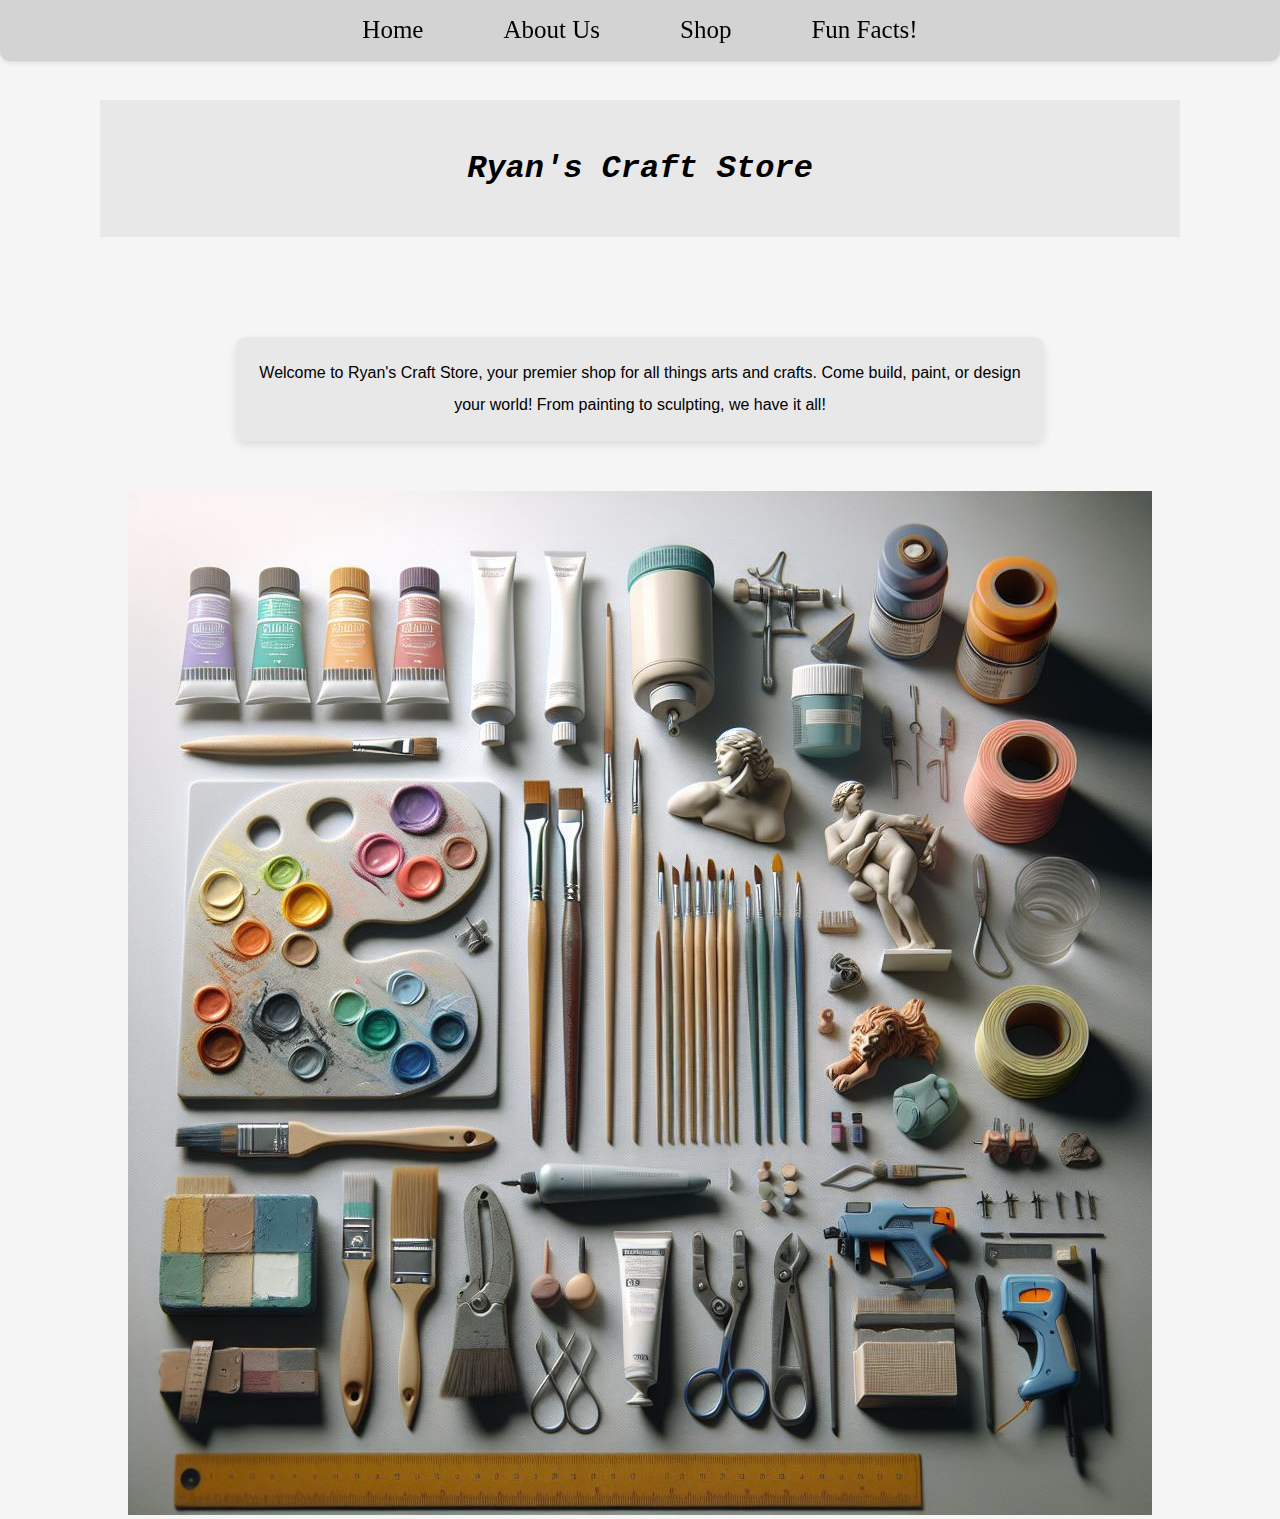
<file: index.html>
<!DOCTYPE html>
<!--
Description: Craft Store Homepage
Author: Ryan Shackleton
Course: ISM6225
Semester: Summer 2025
-->
<html>
<head>
    <title>Ryan's Craft Store Homepage</title>
    <link rel="stylesheet" href="css/maindesign.css">
</head>

<body>
    <nav class="navbar">
        <ul>
            <li><a href="index.html">Home</a></li>
            <li><a href="aboutus.html">About Us</a></li>
            <li><a href="ordermanagement.html">Shop</a></li>
            <li><a href="dataanalytics.html">Fun Facts!</a></li>
        </ul>
    </nav>
    <h1>Ryan's Craft Store</h1>
    <p>
        Welcome to Ryan's Craft Store, your premier shop for all things arts and crafts.
        Come build, paint, or design your world! From painting to sculpting, we have it all!
    </p>
    <img src="img/painting,diy,sculpting.jpg" alt="Picture of painting, DIY, and sculpting supplies" />
</body>
</html>
</file>
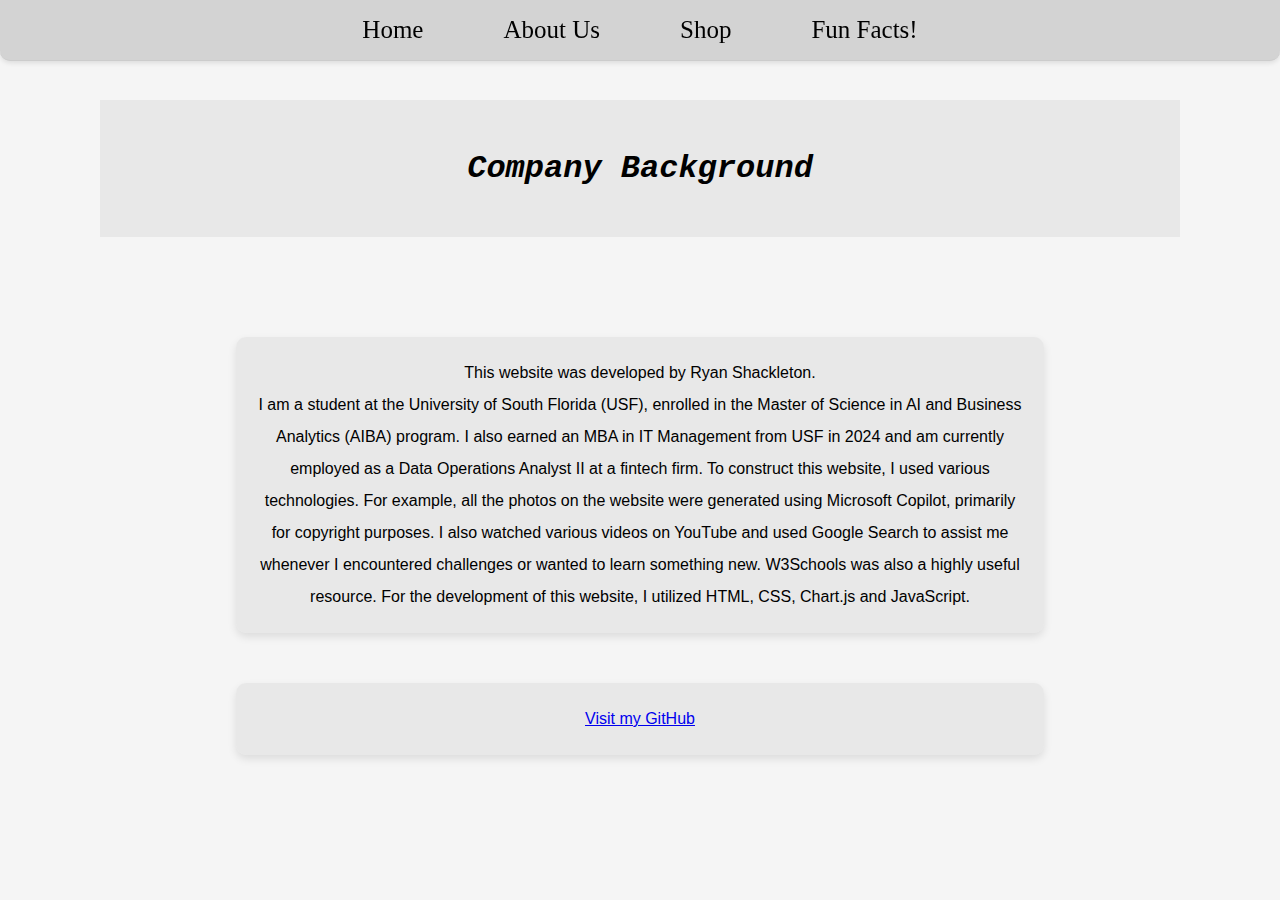
<file: aboutus.html>
<!DOCTYPE html>
<!--
Description: About Us Page
Author: Ryan Shackleton
Course: ISM6225
Semester: Summer 2025
-->
<html>
<head>
    <title>About Us</title>
    <link rel="stylesheet" href="css/maindesign.css">
</head>

<body>
    <nav class="navbar">
        <ul>
            <li><a href="index.html">Home</a></li>
            <li><a href="aboutus.html">About Us</a></li>
            <li><a href="ordermanagement.html">Shop</a></li>
            <li><a href="dataanalytics.html">Fun Facts!</a></li>
        </ul>
    </nav>
    <h1>Company Background</h1>
    <p>
        This website was developed by Ryan Shackleton.<br />
        I am a student at the University of South Florida (USF), enrolled in the Master of Science in AI and Business Analytics (AIBA) program.
        I also earned an MBA in IT Management from USF in 2024 and am currently employed as a Data Operations Analyst II at a fintech firm.
        To construct this website, I used various technologies. For example, all the photos on the website were generated using Microsoft Copilot, primarily for copyright purposes.
        I also watched various videos on YouTube and used Google Search to assist me whenever I encountered challenges or wanted to learn something new. W3Schools was also a highly useful resource.
        For the development of this website, I utilized HTML, CSS, Chart.js and JavaScript.
    </p>
    <p>
        <a href="https://github.com/ryan-shackleton/Assignment_1" target="_blank">Visit my GitHub</a>
    </p>
</body>
</html>
</file>
<file: css/maindesign.css>
/*
Description: Main Design for Website
Author: Ryan Shackleton
Course: ISM6225
Semester: Summer 2025
*/

body {
    background-color: whitesmoke;
    margin: 0;
    padding: 0;
    text-align: center;
    font-family: Arial, sans-serif;
    font-size: 16px;
}

p {
    background-color: #dcdcdc85;
    padding: 20px;
    border-radius: 10px;
    width: 60%;
    margin: 50px auto;
    box-shadow: 0 4px 8px rgba(0, 0, 0, 0.1);
    transition: transform 0.2s;
    line-height: 2;
}

h1 {
    background-color: #dcdcdc85;
    text-align: center;
    font-family: 'Courier New', Courier, monospace;
    font-style: italic;
    font-size: 32px;
    padding: 50px;
    margin: 100px;
}

.navbar ul {
    list-style-type: none;
    background-color: lightgray;
    padding: 0;
    font-size: 25px;
    font-family: cursive;
    margin: 0;
    position: fixed;
    top: 0;
    width: 100%;
    height: 60px;
    z-index: 1000;
    border-bottom: 1px solid #ccc;
    border-radius: 0 0 10px 10px;
    display: flex;
    justify-content: center;
    align-items: center;
    box-shadow: 0 2px 5px rgba(0, 0, 0, 0.1);
}

.navbar a {
    color: black;
    text-decoration: none;
    padding: 30px;
    display: block;
    text-align: center;
}

.navbar a:hover {
    background-color: whitesmoke;
}

.navbar li {
    margin: 0 10px;
    transition: background-color 0.3s;
}

form {
    background-color: #f8f8f8;
    padding: 32px;
    border-radius: 12px;
    width: 60%;
    margin: 40px auto;
    box-shadow: 0 4px 12px rgba(0,0,0,0.08);
    display: flex;
    flex-direction: column;
    align-items: flex-start;
}

form label {
    margin-top: 16px;
    font-weight: bold;
}

form input,
form select {
    margin-top: 6px;
    margin-bottom: 18px;
    padding: 10px;
    border-radius: 6px;
    border: 1px solid #ccc;
    width: 100%;
    box-sizing: border-box;
}

form button {
    align-self: center;
    padding: 12px 30px;
    background-color: lightgrey;
    border: none;
    border-radius: 8px;
    font-size: 16px;
    cursor: pointer;
    transition: background 0.2s;
}

form button:hover {
    background-color: rgb(193, 193, 193);
}

.product-row {
    display: flex;
    align-items: center;
    gap: 4px;
    margin-bottom: 8px;
    font-size: 1rem;
}

.product-row .product-name {
    margin-left: 2px;
    margin-right: 8px;
    white-space: nowrap;
}

.product-row .product-qty {
    width: 48px;
    margin-left: 8px;
}

#product-image-preview {
    width: 100%;
    max-width: 1200px;
    margin: 16px auto;
    display: flex;
    justify-content: center;
    gap: 32px;
}

.product-image {
    width: 100%;
    max-width: 1024px;
    height: auto;
    display: block;
    margin: 0 auto;
}

@media (max-width: 900px) {
    form, p {
        width: 90%;
        padding: 16px;
    }
    h1 {
        font-size: 26px;
        padding: 30px;
        margin: 40px 0 20px 0;
    }
}

@media (max-width: 600px) {
    .navbar ul {
        flex-direction: column;
        height: auto;
    }
    .navbar a {
        padding: 16px;
        font-size: 18px;
    }
    form, p {
        width: 100%;
        padding: 8px;
    }
    h1 {
        font-size: 20px;
        padding: 16px;
        margin: 20px 0 10px 0;
    }
    body {
        font-size: 15px;
    }
}
</file>
